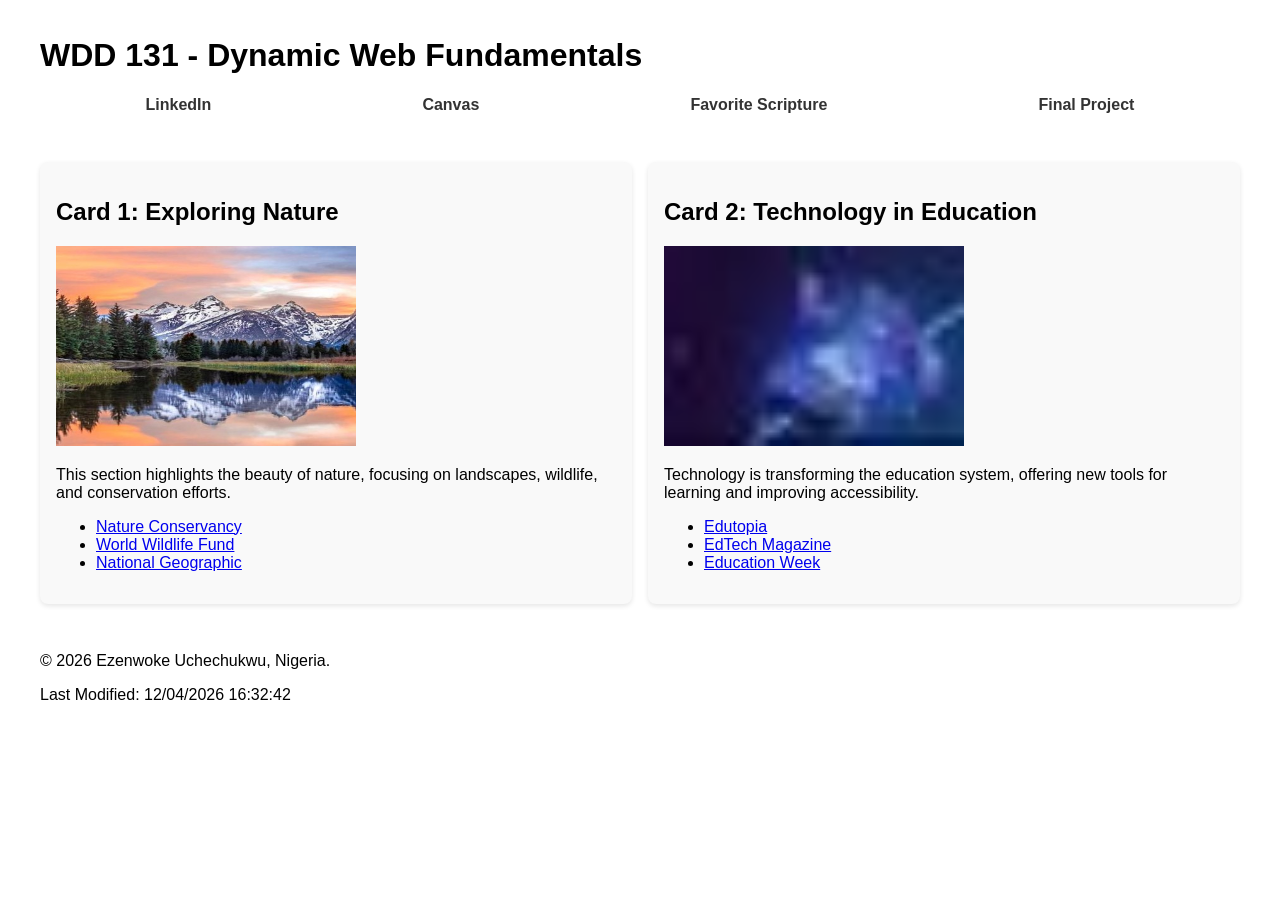
<file: index.html>
<!DOCTYPE html>
<html lang="en">
<head>
    <meta charset="UTF-8">
    <meta name="viewport" content="width=device-width, initial-scale=1.0">
    <meta name="description" content="WDD 131 - Dynamic Web Fundamentals. Ezenwoke Uchechukwu. Web development basics and resources.">
    <meta name="author" content="Ezenwoke Uchechukwu">
    <title>WDD 131 - Dynamic Web Fundamentals - Ezenwoke Uchechukwu</title>
    <link rel="stylesheet" href="styles/base.css">
    <script src="scripts/getdates.js" defer></script>
</head>
<body>
    <header>
        <h1>WDD 131 - Dynamic Web Fundamentals</h1>
        <nav>
            <ul>
                <li><a href="https://www.linkedin.com/in/uchechukwu-ezenwoke?utm_source=share&utm_campaign=share_via&utm_content=profile&utm_medium=ios_app" target="_blank">LinkedIn</a></li>
                <li><a href="https://byupw.instructure.com/" target="_blank">Canvas</a></li>
                <li><a href="https://www.churchofjesuschrist.org/study/scriptures/bofm/1-ne/3?lang=eng" target="_blank">Favorite Scripture</a></li>
                <li><a href="#" target="_blank">Final Project</a></li>
            </ul>
        </nav>
    </header>
    <main>
        <!-- First Card Section -->
        <section class="card">
          <h2>Card 1: Exploring Nature</h2>
          <img src="images/nature.jpg" alt="Beautiful nature scene" width="300" height="200">
          <p>This section highlights the beauty of nature, focusing on landscapes, wildlife, and conservation efforts.</p>
          <ul>
            <li><a href="https://www.nature.org" target="_blank">Nature Conservancy</a></li>
            <li><a href="https://www.worldwildlife.org" target="_blank">World Wildlife Fund</a></li>
            <li><a href="https://www.nationalgeographic.com" target="_blank">National Geographic</a></li>
          </ul>
        </section>
      
        <!-- Second Card Section -->
        <section class="card">
          <h2>Card 2: Technology in Education</h2>
          <img src="images/technology.jpg" alt="Technology in classroom" width="300" height="200">
          <p>Technology is transforming the education system, offering new tools for learning and improving accessibility.</p>
          <ul>
            <li><a href="https://www.edutopia.org" target="_blank">Edutopia</a></li>
            <li><a href="https://www.edtechmagazine.com" target="_blank">EdTech Magazine</a></li>
            <li><a href="https://www.edweek.org" target="_blank">Education Week</a></li>
          </ul>
        </section>
      </main>
    <footer>
        <p>&copy; <span id="currentyear"></span> Ezenwoke Uchechukwu, Nigeria.</p>
        <p id="lastModified"></p>
    </footer>
</body>
</html>
</file>
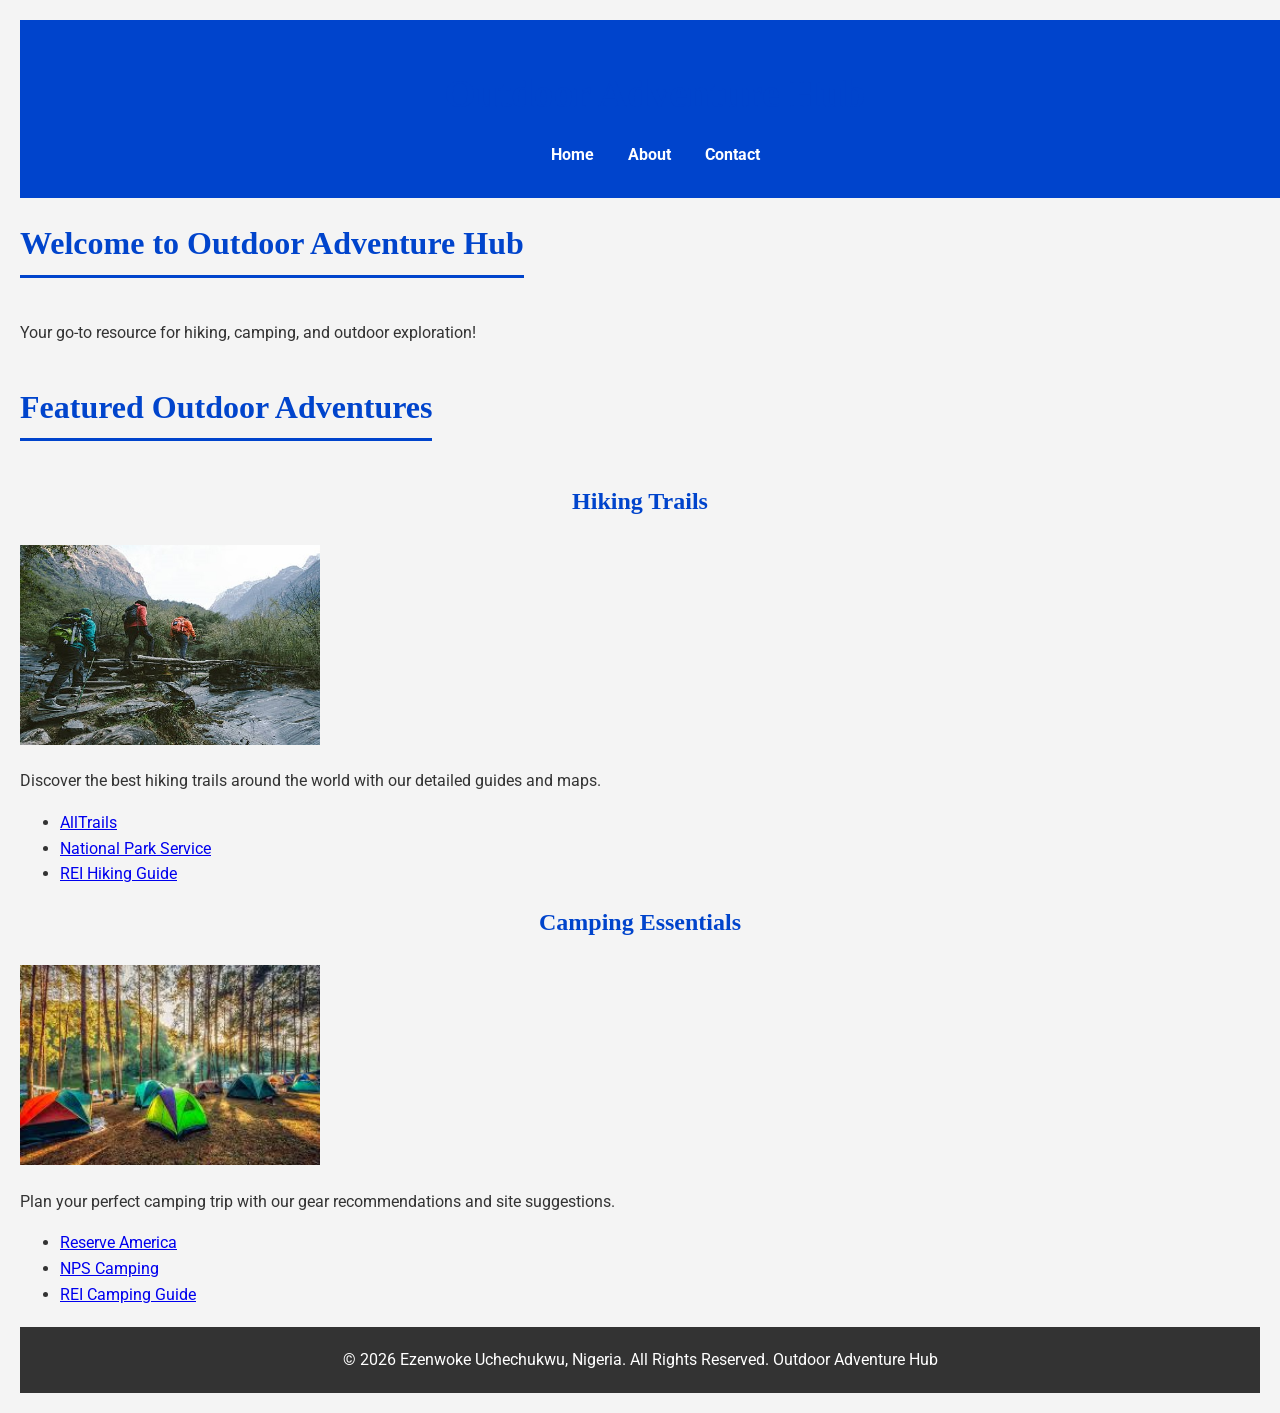
<file: Project/index.html>
<!DOCTYPE html>
<html lang="en">
<head>
    <meta charset="UTF-8">
    <meta name="viewport" content="width=device-width, initial-scale=1.0">
    <meta name="author" content="Ezenwoke Uchechukwu">
    <title>Outdoor Adventure Hub</title>
    <link href="https://fonts.googleapis.com/css2?family=Roboto:wght@400;700&display=swap" rel="stylesheet">
    <link rel="stylesheet" href="styles/styles.css">
</head>
<body>
    <header>
        <h1>Outdoor Adventure Hub</h1>
        <nav>
            <ul>
                <li><a href="index.html">Home</a></li>
                <li><a href="about.html">About</a></li>
                <li><a href="contact.html">Contact</a></li>
            </ul>
        </nav>
    </header>

    <section class="hero">
        <h2>Welcome to Outdoor Adventure Hub</h2>
        <p>Your go-to resource for hiking, camping, and outdoor exploration!</p>
    </section>

    <section>
        <h2>Featured Outdoor Adventures</h2>
        <div class="cards-container">
            <!-- First Card -->
            <section class="card">
                <h3>Hiking Trails</h3>
                <img src="images/hiking.jpg" alt="Hiking trail view" loading="lazy" width="300" height="200" onerror="this.onerror=null; this.src='images/placeholder.jpg';">
                <p>Discover the best hiking trails around the world with our detailed guides and maps.</p>
                <ul>
                    <li><a href="https://www.alltrails.com/" target="_blank">AllTrails</a></li>
                    <li><a href="https://www.nps.gov/subjects/hiking/index.htm" target="_blank">National Park Service</a></li>
                    <li><a href="https://www.rei.com/learn/c/hiking" target="_blank">REI Hiking Guide</a></li>
                </ul>
            </section>
    
            <!-- Second Card -->
            <section class="card">
                <h3>Camping Essentials</h3>
                <img src="images/camping.jpg" alt="Camping site with tent" loading="lazy" width="300" height="200" onerror="this.onerror=null; this.src='images/placeholder.jpg';">
                <p>Plan your perfect camping trip with our gear recommendations and site suggestions.</p>
                <ul>
                    <li><a href="https://www.reserveamerica.com/" target="_blank">Reserve America</a></li>
                    <li><a href="https://www.nps.gov/subjects/camping/index.htm" target="_blank">NPS Camping</a></li>
                    <li><a href="https://www.rei.com/learn/c/camping" target="_blank">REI Camping Guide</a></li>
                </ul>
            </section>
        </div>
    </section>
    

    <footer>
        <p>&copy; <span id="currentyear"></span> Ezenwoke Uchechukwu, Nigeria. All Rights Reserved. Outdoor Adventure Hub</p>
    </footer>

    <script src="scripts/script.js"></script>
</body>
</html>
</file>
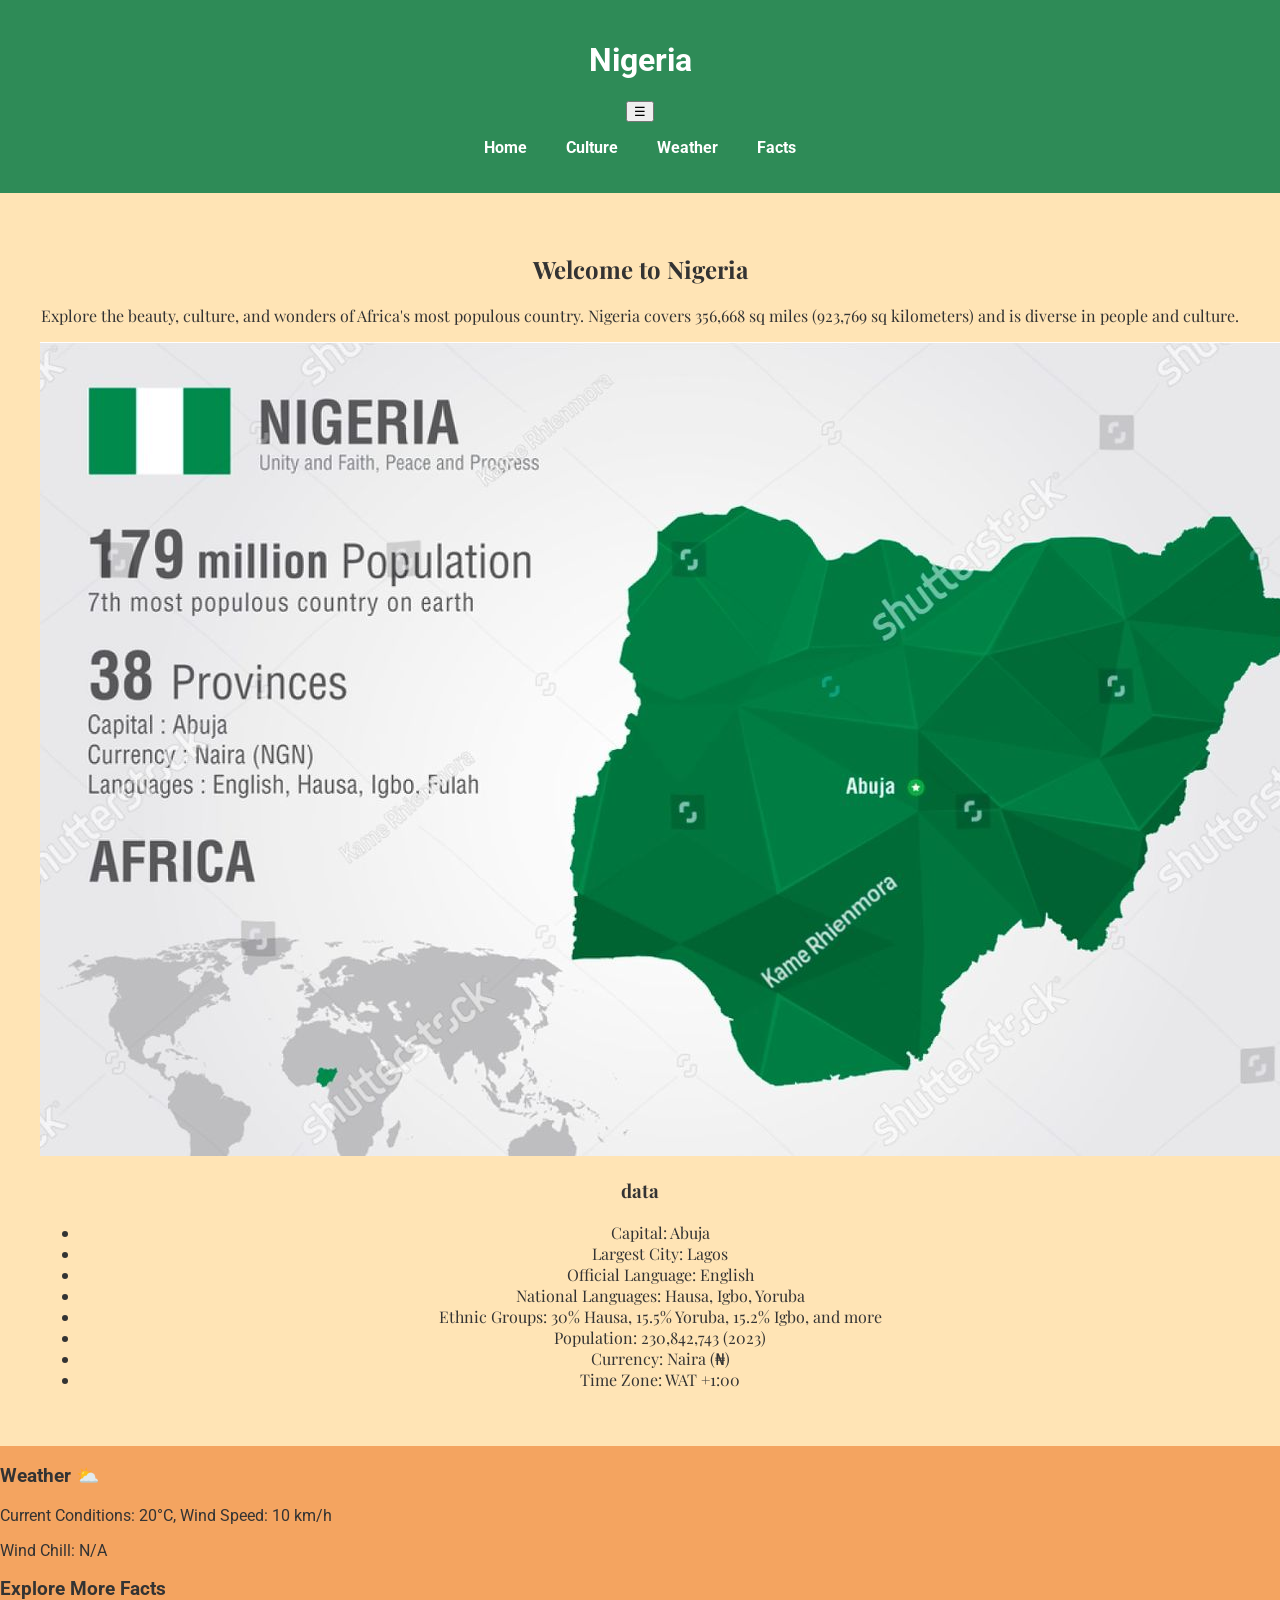
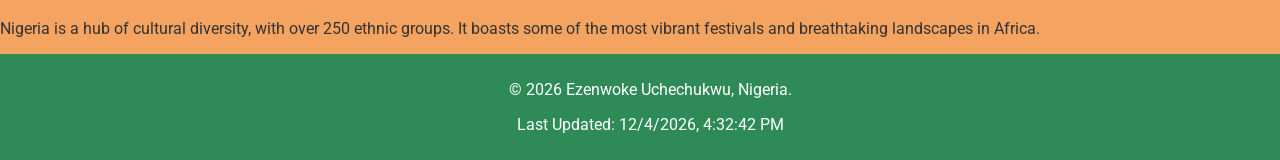
<file: place.html>
<!DOCTYPE html>
<html lang="en">
    <head>
    <meta charset="UTF-8">
    <meta name="viewport" content="width=device-width, initial-scale=1.0">
    <meta name="description" content="Explore Nigeria - The Heart of Africa">
    <meta name="author" content="Ezenwoke Uchechukwu">
    <title>Discover Nigeria</title>
    <!-- Google Fonts Embed -->
    <link href="https://fonts.googleapis.com/css2?family=Roboto:wght@400;700&family=Playfair+Display:wght@400;700&display=swap" rel="stylesheet">
    <link rel="stylesheet" href="styles/styles.css" media="(min-width: 768px)">
    <script src="scripts/scripts.js" defer></script>
</head>
<body>
    <header>
        <h1>Nigeria</h1>
        <button class="hamburger" aria-label="Open Menu">&#9776;</button>
        <nav class="menu">
            <ul>
                <li><a href="#hero">Home</a></li>
                <li><a href="#culture">Culture</a></li>
                <li><a href="#weather">Weather</a></li>
                <li><a href="#facts">Facts</a></li>
            </ul>
        </nav>
    </header>

    <main>
        <section id="hero" class="hero">
            <div class="hero-content">
                <div class="hero-text">
                    <h2>Welcome to Nigeria</h2>
                    <p>Explore the beauty, culture, and wonders of Africa's most populous country. Nigeria covers 356,668 sq miles (923,769 sq kilometers) and is diverse in people and culture.</p>
                </div>
                <picture>
                    <source srcset="images/nigeriaview.jpg" media="(min-width: 768px)">
                    <img src="images/nigeriaview.jpg" alt="Beautiful Nigeria landscape">
                </picture>
            </div>
            <aside class="quick-facts">
                <h3>data</h3>
                <ul>
                    <li>Capital: Abuja</li>
                    <li>Largest City: Lagos</li>
                    <li>Official Language: English</li>
                    <li>National Languages: Hausa, Igbo, Yoruba</li>
                    <li>Ethnic Groups: 30% Hausa, 15.5% Yoruba, 15.2% Igbo, and more</li>
                    <li>Population: 230,842,743 (2023)</li>
                    <li>Currency: Naira (&#8358;)</li>
                    <li>Time Zone: WAT +1:00</li>
                </ul>
            </aside>
        </section>

        <section id="weather" class="weather">
            <h3>Weather <span class="weather-icon">⛅</span></h3>
            <p>Current Conditions: <span id="temp">20°C</span>, Wind Speed: <span id="wind">10 km/h</span></p>
            <p>Wind Chill: <span id="windchill">Calculating...</span></p>
        </section>

        <section id="facts" class="facts">
            <h3>Explore More Facts</h3>
            <p>Nigeria is a hub of cultural diversity, with over 250 ethnic groups. It boasts some of the most vibrant festivals and breathtaking landscapes in Africa.</p>
        </section>
    </main>
    <footer>
        <p>&copy; <span id="currentyear"></span> Ezenwoke Uchechukwu, Nigeria.</p>
        <p id="lastModified"></p>
    </footer>
</body>
</html>
</file>
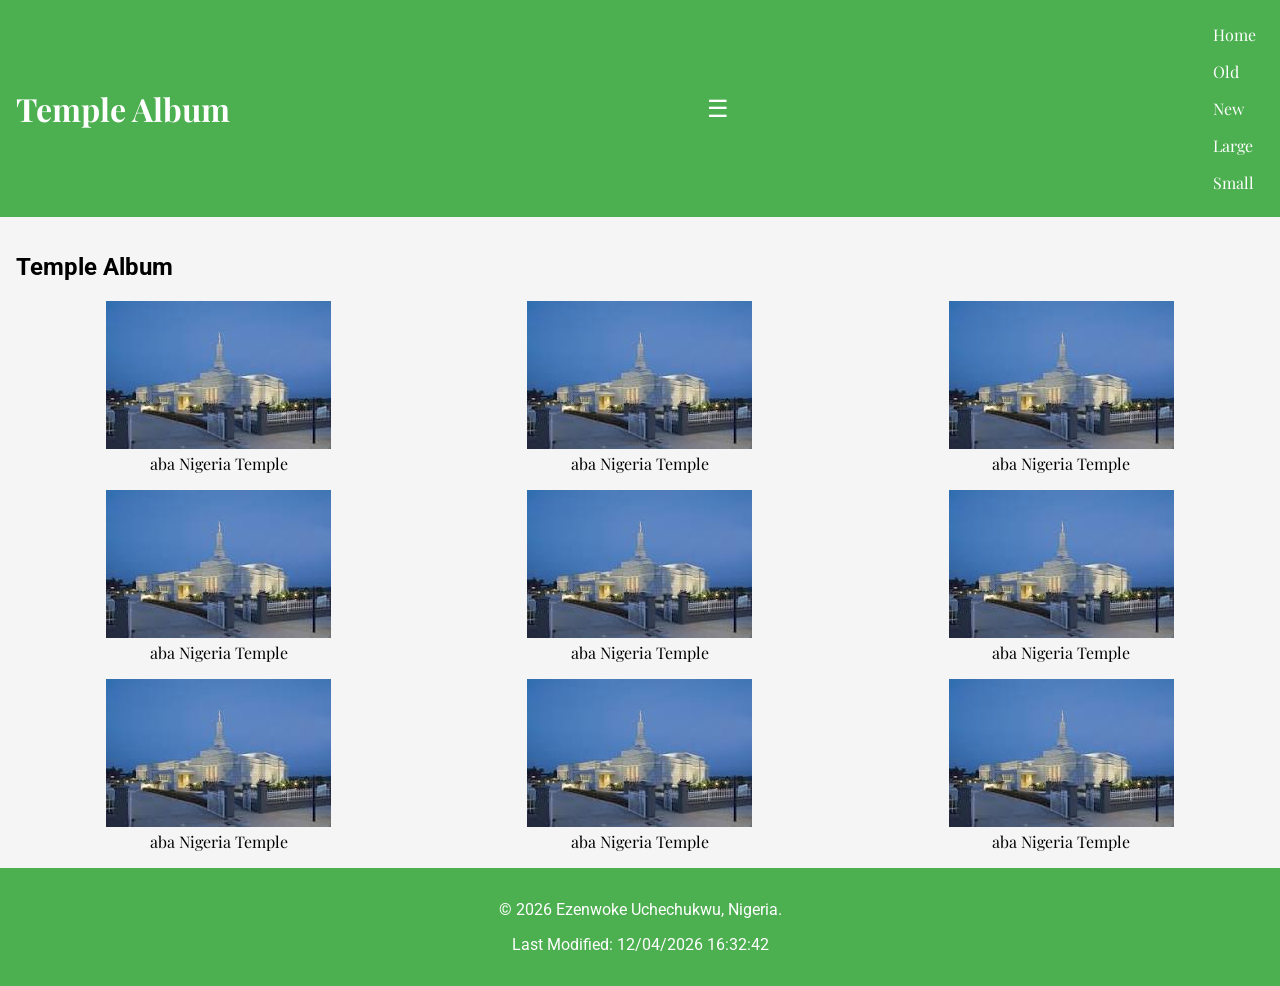
<file: temples.html>
<!DOCTYPE html>
<html lang="en">
<head>
    <meta charset="UTF-8">
    <meta name="viewport" content="width=device-width, initial-scale=1.0">
    <meta name="description" content="Temple Album - A responsive picture gallery of temples by Ezenwoke Uchechukwu.">
    <meta name="author" content="Ezenwoke Uchechukwu">
    <title>Temple Album - Ezenwoke Uchechukwu</title>
    <link rel="stylesheet" href="styles/temples.css">
    <link rel="stylesheet" href="styles/temples-large.css" media="(min-width: 768px)">
    <script src="scripts/getdates.js" defer></script>
</head>
<body>
    <header>
        <h1>Temple Album</h1>
        <button class="hamburger">☰</button>
        <nav class="menu">
            <ul>
                <li><a href="index.html">Home</a></li>
                <li><a href="#">Old</a></li>
                <li><a href="#">New</a></li>
                <li><a href="#">Large</a></li>
                <li><a href="#">Small</a></li>
            </ul>
        </nav>
    </header>
    <main>
        <h2>Temple Album</h2>
        <section class="gallery">
            <!-- Temple images with captions -->
            <figure>
                <img src="images/aba-nigeria-temple2.jpg" alt="aba Nigeria Temple">
                <figcaption>aba Nigeria Temple</figcaption>
            </figure>
            <figure>
                <img src="images/aba-nigeria-temple2.jpg" alt="aba Nigeria Temple">
                <figcaption>aba Nigeria Temple</figcaption>
            </figure>
            <figure>
                <img src="images/aba-nigeria-temple2.jpg" alt="aba Nigeria Temple">
                <figcaption>aba Nigeria Temple</figcaption>
            </figure>
            <figure>
                <img src="images/aba-nigeria-temple2.jpg" alt="aba Nigeria Temple">
                <figcaption>aba Nigeria Temple</figcaption>
            </figure>
            <figure>
                <img src="images/aba-nigeria-temple2.jpg" alt="aba Nigeria Temple">
                <figcaption>aba Nigeria Temple</figcaption>
            </figure>
            <figure>
                <img src="images/aba-nigeria-temple2.jpg" alt="aba Nigeria Temple">
                <figcaption>aba Nigeria Temple</figcaption>
            </figure>
            <figure>
                <img src="images/aba-nigeria-temple2.jpg" alt="aba Nigeria Temple">
                <figcaption>aba Nigeria Temple</figcaption>
            </figure>
            <figure>
                <img src="images/aba-nigeria-temple2.jpg" alt="aba Nigeria Temple">
                <figcaption>aba Nigeria Temple</figcaption>
            </figure>
            <figure>
                <img src="images/aba-nigeria-temple2.jpg" alt="aba Nigeria Temple">
                <figcaption>aba Nigeria Temple</figcaption>
            </figure>
        </section>
    </main>
    <footer>
        <p>&copy; <span id="currentyear"></span> Ezenwoke Uchechukwu, Nigeria.</p>
        <p id="lastModified"></p>
    </footer>
</body>
</html>
</file>
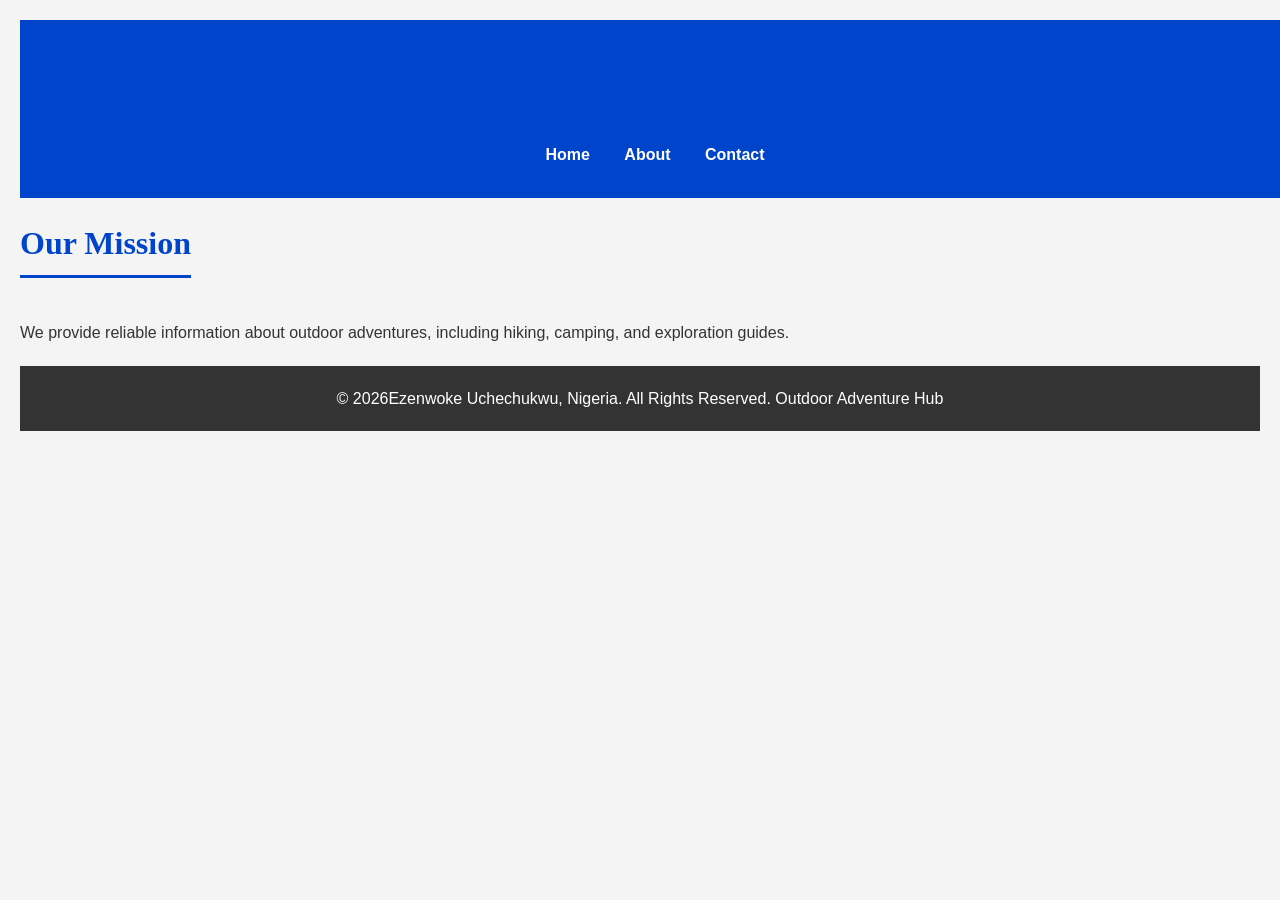
<file: Project/about.html>
<!DOCTYPE html>
<html lang="en">
<head>
    <meta charset="UTF-8">
    <meta name="viewport" content="width=device-width, initial-scale=1.0">
    <title>About Us - Outdoor Adventure Hub</title>
    <link rel="stylesheet" href="styles/styles.css">
</head>
<body>
    <header>
        <h1>About Us</h1>
        <nav>
            <ul>
                <li><a href="index.html">Home</a></li>
                <li><a href="about.html">About</a></li>
                <li><a href="contact.html">Contact</a></li>
            </ul>
        </nav>
    </header>

    <section>
        <h2>Our Mission</h2>
        <p>We provide reliable information about outdoor adventures, including hiking, camping, and exploration guides.</p>
    </section>

    <footer>
        <p>&copy; <span id="currentyear"></span>Ezenwoke Uchechukwu, Nigeria. All Rights Reserved. Outdoor Adventure Hub</p>
    </footer>

    <script src="scripts/script.js"></script>
</body>
</html>
</file>
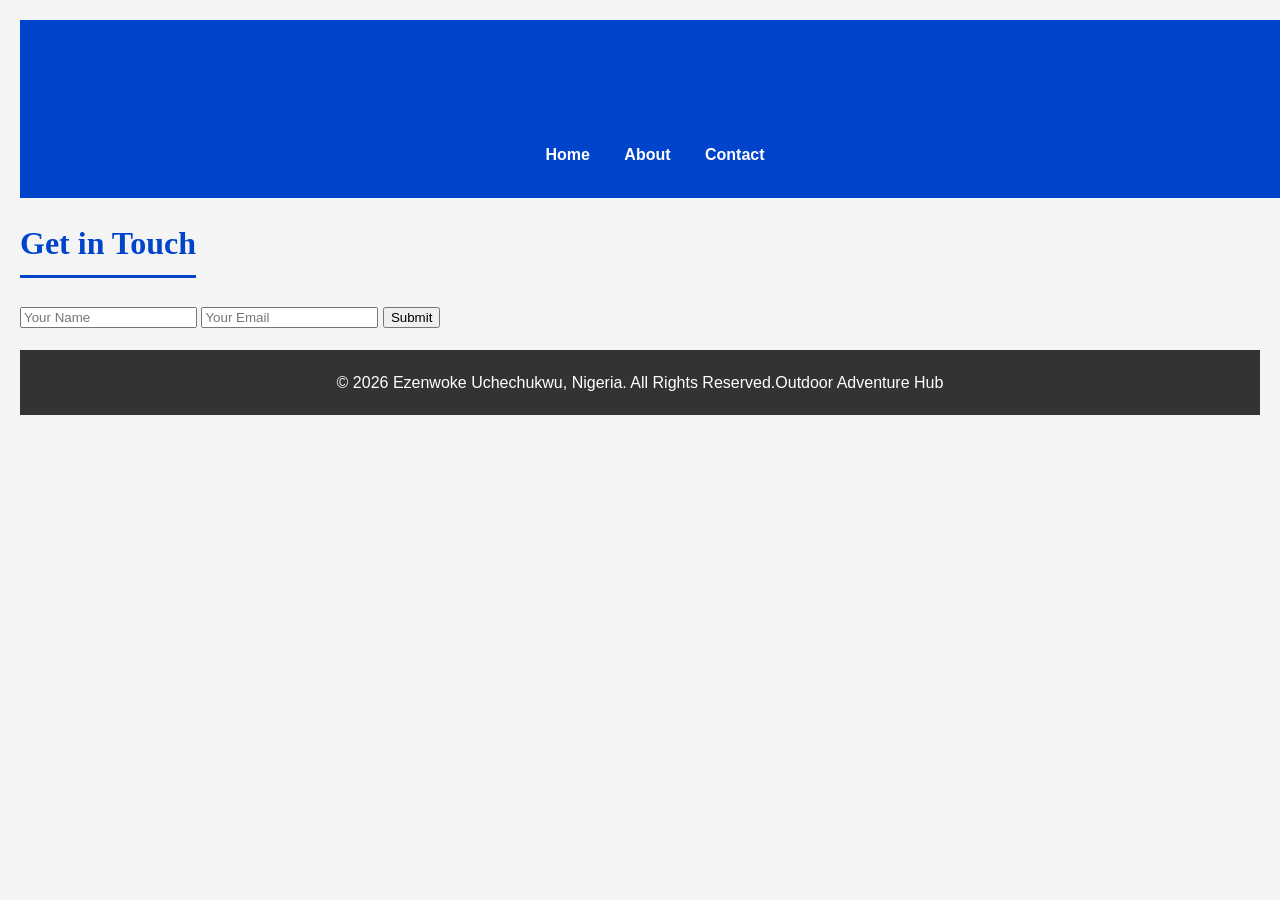
<file: Project/contact.html>
<!DOCTYPE html>
<html lang="en">
<head>
    <meta charset="UTF-8">
    <meta name="viewport" content="width=device-width, initial-scale=1.0">
    <title>Contact Us - Outdoor Adventure Hub</title>
    <link rel="stylesheet" href="styles/styles.css">
</head>
<body>
    <header>
        <h1>Contact Us</h1>
        <nav>
            <ul>
                <li><a href="index.html">Home</a></li>
                <li><a href="about.html">About</a></li>
                <li><a href="contact.html">Contact</a></li>
            </ul>
        </nav>
    </header>

    <section>
        <h2>Get in Touch</h2>
        <form id="contactForm">
            <input type="text" id="name" placeholder="Your Name" required>
            <input type="email" id="email" placeholder="Your Email" required>
            <button type="submit">Submit</button>
        </form>
        <p id="output"></p>
    </section>

    <footer>
        <p>&copy; <span id="currentyear"></span> Ezenwoke Uchechukwu, Nigeria. All Rights Reserved.Outdoor Adventure Hub</p>
    </footer>

    <script src="scripts/script.js"></script>
</body>
</html>
</file>
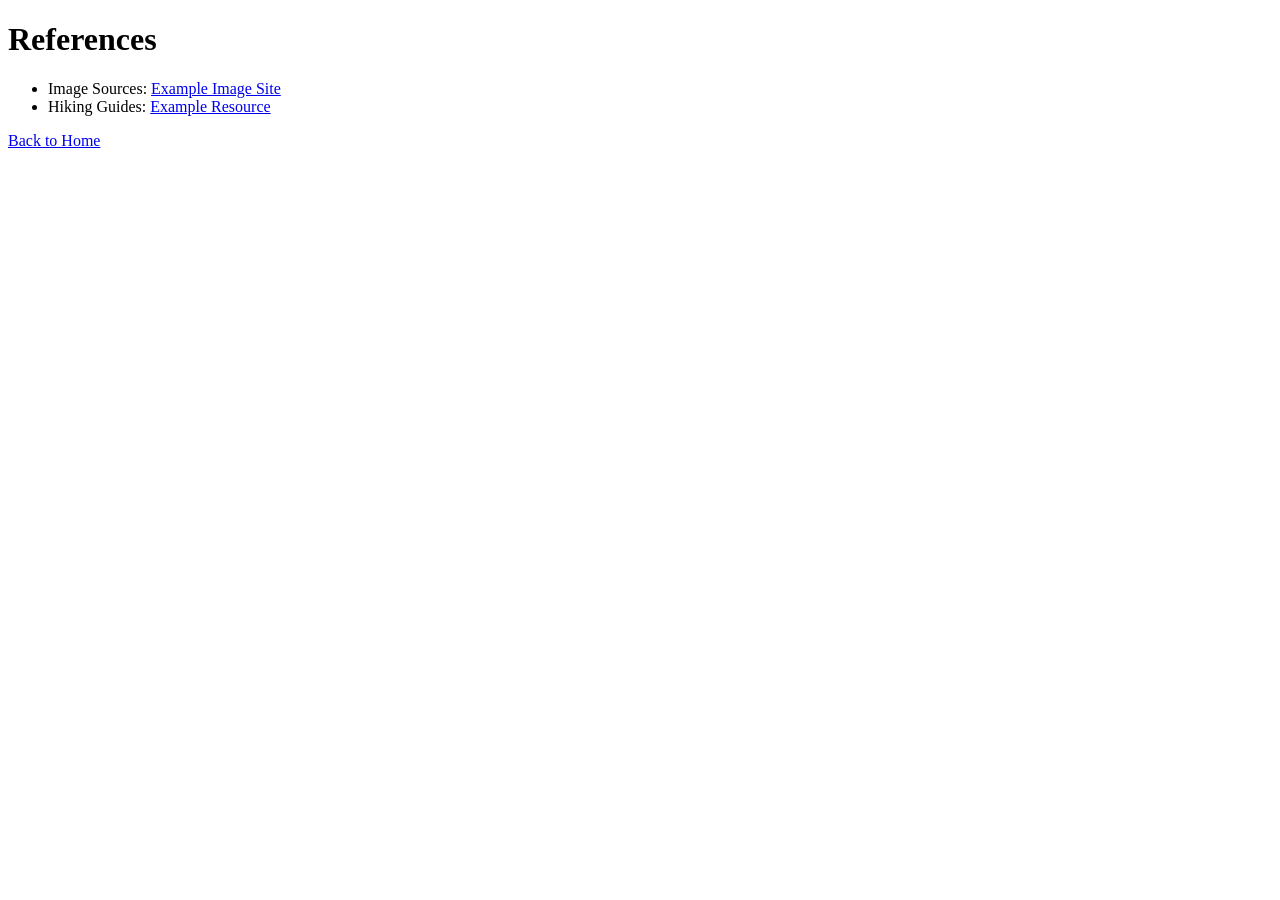
<file: Project/references.html>
<!DOCTYPE html>
<html lang="en">
<head>
    <meta charset="UTF-8">
    <meta name="viewport" content="width=device-width, initial-scale=1.0">
    <title>References</title>
</head>
<body>
    <h1>References</h1>
    <ul>
        <li>Image Sources: <a href="#">Example Image Site</a></li>
        <li>Hiking Guides: <a href="#">Example Resource</a></li>
    </ul>
    <a href="Project/index.html">Back to Home</a>
</body>
</html>
</file>
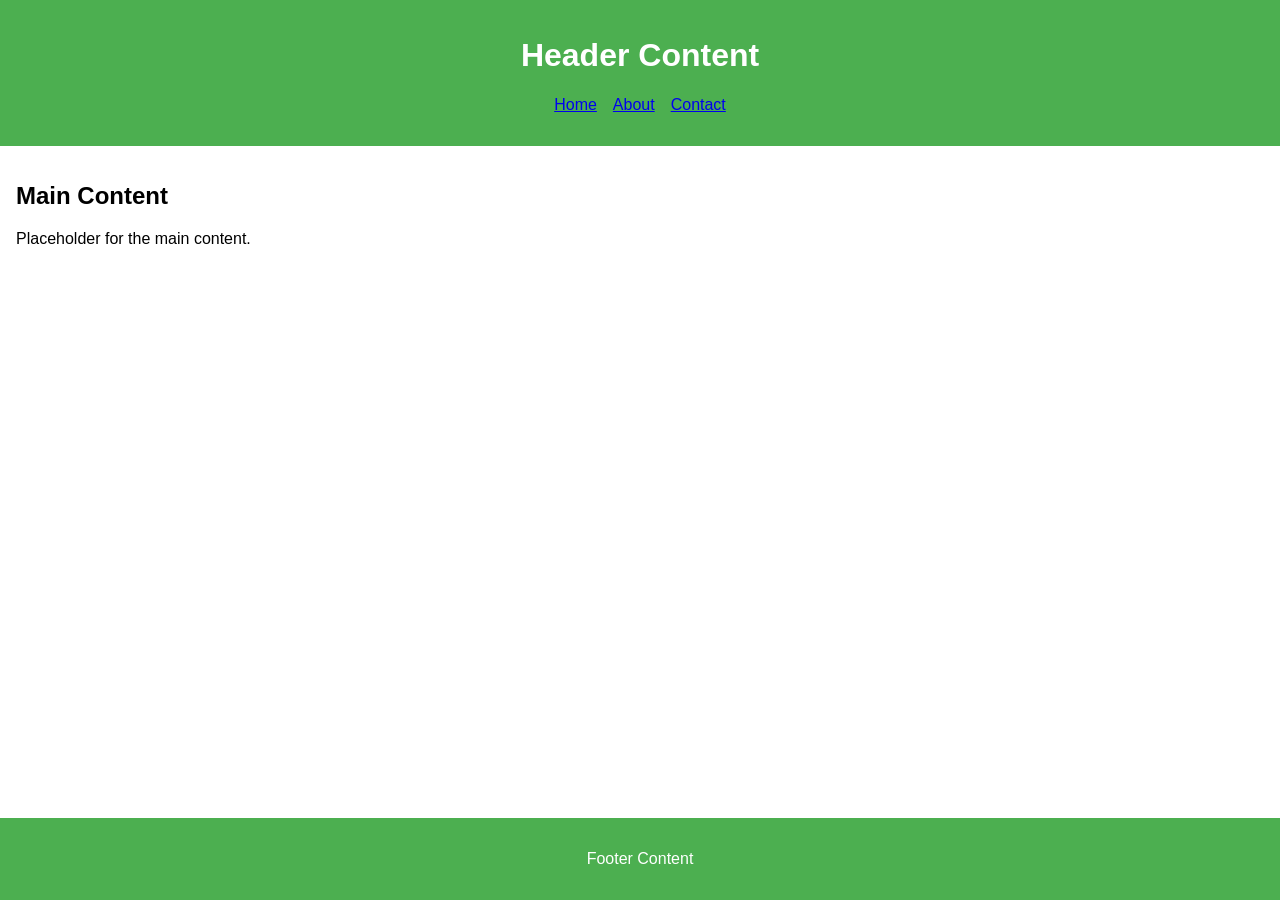
<file: week01/basic-layout.html>
<!DOCTYPE html>
<html lang="en">
<head>
    <meta charset="UTF-8">
    <meta name="viewport" content="width=device-width, initial-scale=1.0">
    <title>Ezenwoke Uchechukwu - WDD 131</title>
    <link rel="stylesheet" href="styles/layout.css">
</head>
<body>
    <header>
        <h1>Header Content</h1>
        <nav>
            <ul>
                <li><a href="#">Home</a></li>
                <li><a href="#">About</a></li>
                <li><a href="#">Contact</a></li>
            </ul>
        </nav>
    </header>
    <main>
        <section>
            <h2>Main Content</h2>
            <p>Placeholder for the main content.</p>
        </section>
    </main>
    <footer>
        <p>Footer Content</p>
    </footer>
</body>
</html>
</file>
<file: styles/base.css>
body {
    font-family: 'Roboto', sans-serif;
    margin: 0;
    padding: 0;
    display: flex;
    flex-direction: column;
    align-items: center;
}

header, main, footer {
    width: 100%;
    max-width: 1200px;
    margin: 0 auto;
    padding: 1em;
}

nav ul {
    display: flex;
    justify-content: space-around;
    list-style: none;
    padding: 0;
}

nav ul li a {
    text-decoration: none;
    color: #333;
    font-weight: bold;
    transition: color 0.3s;
}

nav ul li a:hover {
    color: #007BFF;
}

main {
    display: grid;
    grid-template-columns: repeat(auto-fit, minmax(300px, 1fr));
    gap: 1em;
}

.card {
    background-color: #f9f9f9;
    padding: 1em;
    border-radius: 8px;
    box-shadow: 0 2px 5px rgba(0, 0, 0, 0.1);
}
</file>
<file: Project/styles/styles.css>
/* Global Styles */
body {
    font-family: 'Roboto', sans-serif;
    background-color: #f4f4f4;
    color: #333;
    margin: 0;
    padding: 20px;
    line-height: 1.6;
}

/* Container for better content alignment */
.container {
    width: 90%;
    max-width: 1200px;
    margin: auto;
}

/* Headings */
h1, h2, h3 {
    font-family: 'Playfair Display', serif;
    color: #0044cc;
    text-align: center;
}

h1 {
    font-size: 2.5rem;
    margin-bottom: 15px;
}

h2 {
    font-size: 2rem;
    margin-top: 20px;
    border-bottom: 3px solid #0044cc;
    display: inline-block;
    padding-bottom: 5px;
}

h3 {
    font-size: 1.5rem;
    margin-top: 15px;
}

/* Sections */
.section {
    background: white;
    padding: 20px;
    margin: 20px 0;
    border-radius: 5px;
    box-shadow: 2px 2px 10px rgba(0, 0, 0, 0.1);
}

/* Navigation */
header {
    background: #0044cc;
    color: white;
    padding: 15px;
    text-align: center;
    position: sticky;
    top: 0;
    width: 100%;
    z-index: 1000;
}

nav ul {
    list-style: none;
    padding: 0;
}

nav ul li {
    display: inline;
    margin: 0 15px;
}

nav ul li a {
    color: white;
    text-decoration: none;
    font-weight: bold;
}

nav ul li a:hover {
    text-decoration: underline;
}

/* Color Schema Box */
.section p strong {
    color: #28a745;
}

/* Quick Facts Box */
.quick-facts {
    background: #e9ecef;
    padding: 15px;
    border-left: 5px solid #0044cc;
    margin-top: 10px;
}

/* Weather Section */
.weather {
    text-align: center;
    background: #ddeefc;
    padding: 20px;
    border-radius: 5px;
}

.weather-icon {
    font-size: 1.5rem;
}

/* Wireframe Section */
pre {
    background: #f8f9fa;
    padding: 15px;
    border-radius: 5px;
    overflow: auto;
    white-space: pre-wrap;
    font-family: monospace;
    border-left: 5px solid #28a745;
}

/* Footer */
footer {
    background: #333;
    color: white;
    text-align: center;
    padding: 15px 0;
    margin-top: 20px;
}

footer p {
    margin: 5px 0;
}

/* Responsive Styles */
@media (max-width: 768px) {
    h1 {
        font-size: 2rem;
    }
    h2 {
        font-size: 1.8rem;
    }
    h3 {
        font-size: 1.4rem;
    }

    nav ul li {
        display: block;
        margin: 10px 0;
    }

    .section {
        padding: 15px;
    }
}
</file>
<file: styles/styles.css>
/* Load Google Fonts */
@import url('https://fonts.googleapis.com/css2?family=Roboto:wght@400;700&family=Playfair+Display:wght@400;700&display=swap');

/* Define Global Variables */
:root {
    --primary-color: #2E8B57;
    --secondary-color: #F5F5F5;
    --accent-color: #F4A460;
    --font-family: "Roboto", sans-serif;
    --heading-font-family: "Playfair Display", serif;
}

/* Global Styling */
body {
    font-family: var(--font-family);
    margin: 0;
    padding: 0;
    background-color: var(--accent-color);
    color: #333;
}

/* Header */
header {
    background-color: var(--primary-color);
    padding: 20px;
    text-align: center;
    color: white;
}

nav ul {
    list-style-type: none;
    padding: 0;
    display: flex;
    justify-content: center;
    gap: 15px;
}

nav ul li {
    display: inline-block;
}

nav ul li a {
    color: white;
    text-decoration: none;
    font-weight: bold;
    padding: 8px 12px;
    transition: color 0.3s ease-in-out;
}

nav ul li a:hover {
    color: #FFD700; /* Gold Hover Effect */
}

/* Hero Section */
.hero {
    text-align: center;
    padding: 40px;
    background-color: #FFE4B5;
    font-family: var(--heading-font-family);
}

/* Cards Container */
.cards-container {
    display: flex;
    flex-wrap: wrap;
    justify-content: center;
    gap: 20px;
    padding: 20px;
}

/* Individual Card */
.card {
    background: white;
    padding: 15px;
    border-radius: 8px;
    box-shadow: 0 4px 8px rgba(0, 0, 0, 0.2);
    width: 300px;
    text-align: center;
    transition: transform 0.3s ease-in-out, box-shadow 0.3s ease-in-out;
}

/* Card Hover Effect */
.card:hover {
    transform: scale(1.05);
    box-shadow: 0 6px 12px rgba(0, 0, 0, 0.3);
}

/* Card Images */
.card img {
    width: 100%;
    border-radius: 5px;
}

/* Card Links */
.card ul {
    list-style-type: none;
    padding: 0;
}

.card ul li {
    margin: 5px 0;
}

.card ul li a {
    color: var(--primary-color);
    font-weight: bold;
    text-decoration: none;
    transition: color 0.3s ease-in-out;
}

.card ul li a:hover {
    color: #FFD700; /* Gold Hover Effect */
}

/* Footer */
footer {
    text-align: center;
    background-color: var(--primary-color);
    color: white;
    padding: 10px;
    position: relative;
    bottom: 0;
    width: 100%;
}

/* Responsive Design for Mobile */
@media (max-width: 768px) {
    .cards-container {
        flex-direction: column;
        align-items: center;
    }

    .card {
        width: 90%;
    }

    nav ul {
        flex-direction: column;
        align-items: center;
    }

    nav ul li {
        margin: 5px 0;
    }
}
</file>
<file: styles/temples.css>
@import url('https://fonts.googleapis.com/css2?family=Roboto:wght@400;700&family=Playfair+Display:wght@400;700&display=swap');

:root {
    --primary-color: #4CAF50;
    --secondary-color: #F5F5F5;
    --font-family: "Roboto", sans-serif;
    --heading-font-family: "Playfair Display", serif;
}

body {
    font-family: var(--font-family);
    margin: 0;
    padding: 0;
    background-color: var(--secondary-color);
}

header {
    background-color: var(--primary-color);
    color: white;
    display: flex;
    justify-content: space-between;
    align-items: center;
    padding: 1rem;
    font-family: var(--heading-font-family); /* Use Playfair Display for the header */
}

nav ul {
    display: none;
    flex-direction: column;
    list-style: none;
    padding: 0;
    margin: 0;
    background-color: var(--primary-color);
}

nav ul li a {
    color: white;
    text-decoration: none;
    padding: 0.5rem;
    display: block;
}

nav ul li a:hover {
    background-color: #45a049;
}

.hamburger {
    font-size: 1.5rem;
    background: none;
    border: none;
    color: white;
    cursor: pointer;
}

main {
    padding: 1rem;
}

.gallery {
    display: grid;
    grid-template-columns: 1fr;
    gap: 1rem;
}

figure {
    margin: 0;
    text-align: center;
    font-family: var(--heading-font-family); /* Use Playfair Display for captions */
}

footer {
    text-align: center;
    padding: 1rem;
    background-color: var(--primary-color);
    color: white;
    font-family: var(--font-family); /* Use Roboto for footer text */
}

.menu ul.show {
    display: flex;
}
</file>
<file: styles/temples-large.css>
nav ul {
    display: flex;
    justify-content: space-around;
}

.gallery {
    grid-template-columns: repeat(3, 1fr);
}
</file>
<file: week01/styles/layout.css>
body {
    display: grid;
    grid-template-rows: auto 1fr auto;
    grid-template-areas: 
        "header"
        "main"
        "footer";
    min-height: 100vh;
    margin: 0;
    font-family: Arial, sans-serif;
}

header {
    grid-area: header;
    background-color: #4CAF50;
    color: white;
    padding: 1em;
    text-align: center;
}

nav ul {
    display: flex;
    justify-content: center;
    gap: 1em;
    list-style-type: none;
    padding: 0;
}

main {
    grid-area: main;
    padding: 1em;
}

footer {
    grid-area: footer;
    background-color: #4CAF50;
    color: white;
    text-align: center;
    padding: 1em;
}
</file>
